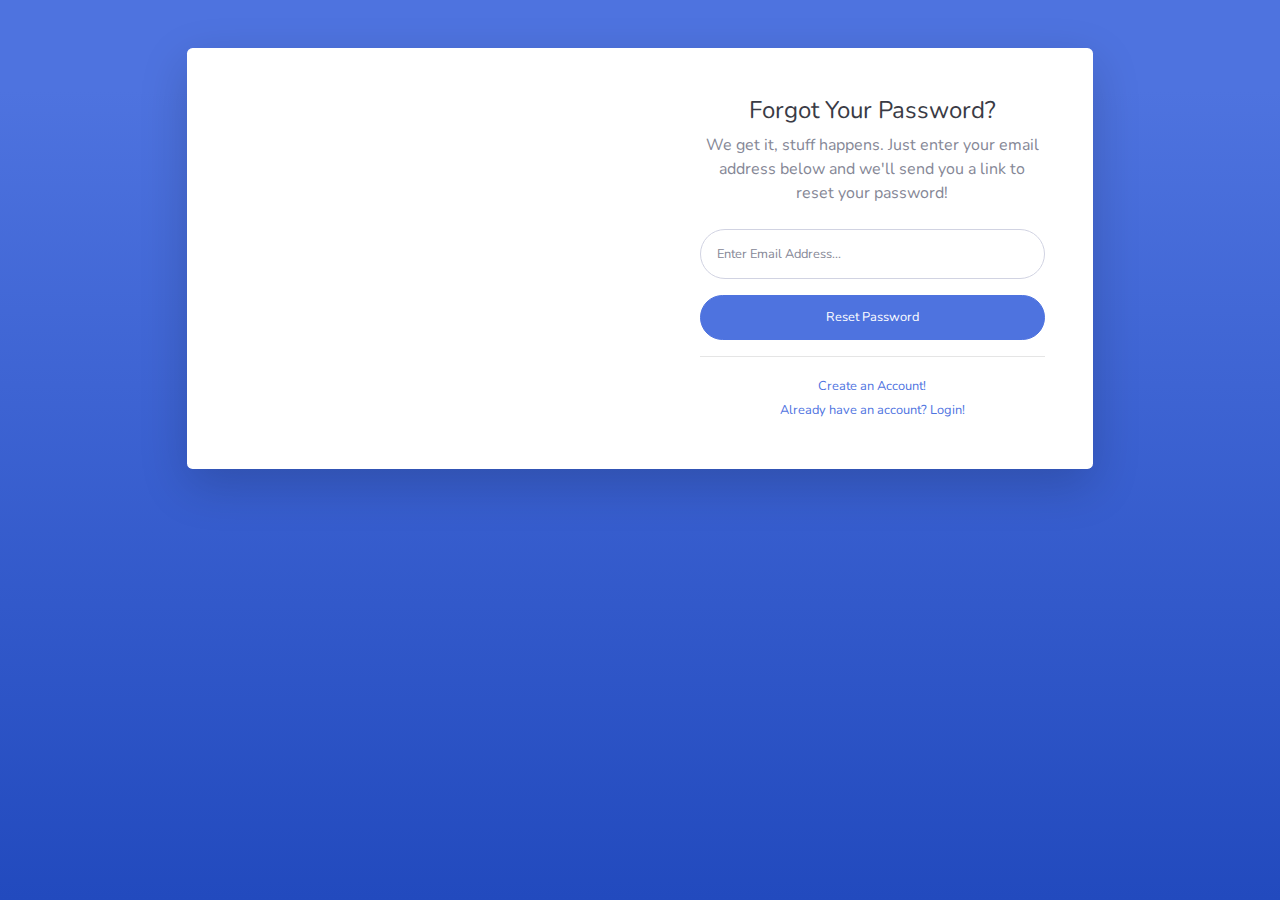
<file: forgot-password.html>
<!DOCTYPE html>
<html lang="en">

<head>

    <meta charset="utf-8">
    <meta http-equiv="X-UA-Compatible" content="IE=edge">
    <meta name="viewport" content="width=device-width, initial-scale=1, shrink-to-fit=no">
    <meta name="description" content="">
    <meta name="author" content="">

    <title>SB Admin 2 - Forgot Password</title>

    <!-- Custom fonts for this template-->
    <link href="vendor/fontawesome-free/css/all.min.css" rel="stylesheet" type="text/css">
    <link
        href="https://fonts.googleapis.com/css?family=Nunito:200,200i,300,300i,400,400i,600,600i,700,700i,800,800i,900,900i"
        rel="stylesheet">

    <!-- Custom styles for this template-->
    <link href="css/sb-admin-2.min.css" rel="stylesheet">

</head>

<body class="bg-gradient-primary">

    <div class="container">

        <!-- Outer Row -->
        <div class="row justify-content-center">

            <div class="col-xl-10 col-lg-12 col-md-9">

                <div class="card o-hidden border-0 shadow-lg my-5">
                    <div class="card-body p-0">
                        <!-- Nested Row within Card Body -->
                        <div class="row">
                            <div class="col-lg-6 d-none d-lg-block bg-password-image"></div>
                            <div class="col-lg-6">
                                <div class="p-5">
                                    <div class="text-center">
                                        <h1 class="h4 text-gray-900 mb-2">Forgot Your Password?</h1>
                                        <p class="mb-4">We get it, stuff happens. Just enter your email address below
                                            and we'll send you a link to reset your password!</p>
                                    </div>
                                    <form class="user">
                                        <div class="form-group">
                                            <input type="email" class="form-control form-control-user"
                                                id="exampleInputEmail" aria-describedby="emailHelp"
                                                placeholder="Enter Email Address...">
                                        </div>
                                        <a href="login.html" class="btn btn-primary btn-user btn-block">
                                            Reset Password
                                        </a>
                                    </form>
                                    <hr>
                                    <div class="text-center">
                                        <a class="small" href="register.html">Create an Account!</a>
                                    </div>
                                    <div class="text-center">
                                        <a class="small" href="login.html">Already have an account? Login!</a>
                                    </div>
                                </div>
                            </div>
                        </div>
                    </div>
                </div>

            </div>

        </div>

    </div>

    <!-- Bootstrap core JavaScript-->
    <script src="vendor/jquery/jquery.min.js"></script>
    <script src="vendor/bootstrap/js/bootstrap.bundle.min.js"></script>

    <!-- Core plugin JavaScript-->
    <script src="vendor/jquery-easing/jquery.easing.min.js"></script>

    <!-- Custom scripts for all pages-->
    <script src="js/sb-admin-2.min.js"></script>

</body>

</html>
</file>
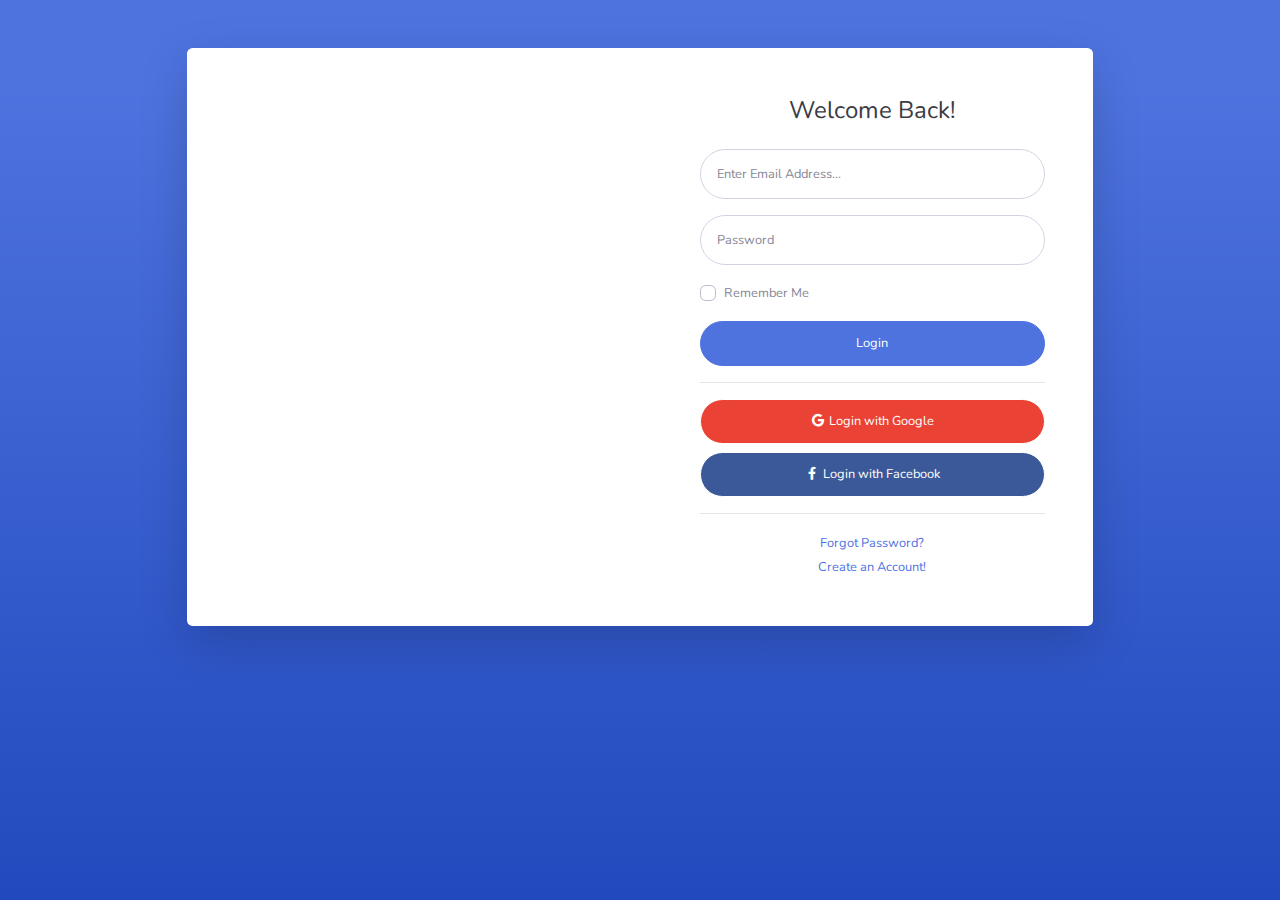
<file: login.html>
<!DOCTYPE html>
<html lang="en">

<head>

    <meta charset="utf-8">
    <meta http-equiv="X-UA-Compatible" content="IE=edge">
    <meta name="viewport" content="width=device-width, initial-scale=1, shrink-to-fit=no">
    <meta name="description" content="">
    <meta name="author" content="">

    <title>SB Admin 2 - Login</title>

    <!-- Custom fonts for this template-->
    <link href="vendor/fontawesome-free/css/all.min.css" rel="stylesheet" type="text/css">
    <link
        href="https://fonts.googleapis.com/css?family=Nunito:200,200i,300,300i,400,400i,600,600i,700,700i,800,800i,900,900i"
        rel="stylesheet">

    <!-- Custom styles for this template-->
    <link href="css/sb-admin-2.min.css" rel="stylesheet">

</head>

<body class="bg-gradient-primary">

    <div class="container">

        <!-- Outer Row -->
        <div class="row justify-content-center">

            <div class="col-xl-10 col-lg-12 col-md-9">

                <div class="card o-hidden border-0 shadow-lg my-5">
                    <div class="card-body p-0">
                        <!-- Nested Row within Card Body -->
                        <div class="row">
                            <div class="col-lg-6 d-none d-lg-block bg-login-image"></div>
                            <div class="col-lg-6">
                                <div class="p-5">
                                    <div class="text-center">
                                        <h1 class="h4 text-gray-900 mb-4">Welcome Back!</h1>
                                    </div>
                                    <form class="user">
                                        <div class="form-group">
                                            <input type="email" class="form-control form-control-user"
                                                id="exampleInputEmail" aria-describedby="emailHelp"
                                                placeholder="Enter Email Address...">
                                        </div>
                                        <div class="form-group">
                                            <input type="password" class="form-control form-control-user"
                                                id="exampleInputPassword" placeholder="Password">
                                        </div>
                                        <div class="form-group">
                                            <div class="custom-control custom-checkbox small">
                                                <input type="checkbox" class="custom-control-input" id="customCheck">
                                                <label class="custom-control-label" for="customCheck">Remember
                                                    Me</label>
                                            </div>
                                        </div>
                                        <a href="index.html" class="btn btn-primary btn-user btn-block">
                                            Login
                                        </a>
                                        <hr>
                                        <a href="index.html" class="btn btn-google btn-user btn-block">
                                            <i class="fab fa-google fa-fw"></i> Login with Google
                                        </a>
                                        <a href="index.html" class="btn btn-facebook btn-user btn-block">
                                            <i class="fab fa-facebook-f fa-fw"></i> Login with Facebook
                                        </a>
                                    </form>
                                    <hr>
                                    <div class="text-center">
                                        <a class="small" href="forgot-password.html">Forgot Password?</a>
                                    </div>
                                    <div class="text-center">
                                        <a class="small" href="register.html">Create an Account!</a>
                                    </div>
                                </div>
                            </div>
                        </div>
                    </div>
                </div>

            </div>

        </div>

    </div>

    <!-- Bootstrap core JavaScript-->
    <script src="vendor/jquery/jquery.min.js"></script>
    <script src="vendor/bootstrap/js/bootstrap.bundle.min.js"></script>

    <!-- Core plugin JavaScript-->
    <script src="vendor/jquery-easing/jquery.easing.min.js"></script>

    <!-- Custom scripts for all pages-->
    <script src="js/sb-admin-2.min.js"></script>

</body>

</html>
</file>
